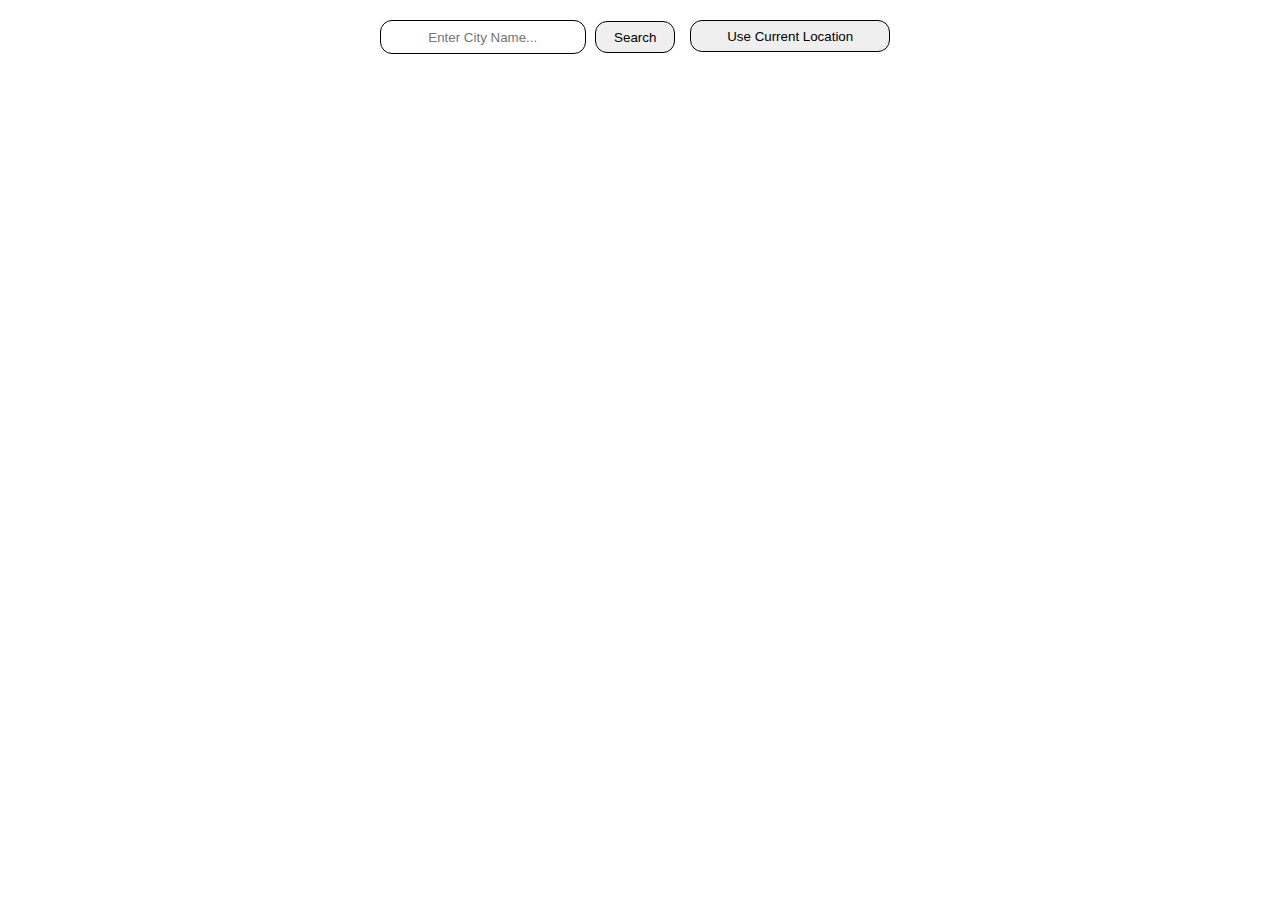
<file: index.html>
<!DOCTYPE html>
<html lang="en">

<head>
  <meta charset="UTF-8" />
  <meta name="viewport" content="width=device-width, initial-scale=1.0" />
  <title>Today's Weather</title>
  <link href="https://fonts.googleapis.com/css2?family=Fira+Sans:wght@400&family=Merriweather:wght@700&display=swap"
    rel="stylesheet" />
  <link rel="stylesheet" href="./style.css">
</head>

<body>
    <div class="weather_dispay">
      <div>
       <input id="input_box" placeholder="Enter City Name..."/> 
       <button id="submit_btn">Search</button>
      </div>
        <div><button id="currentLocation">Use Current Location</button></div>
    </div>
    <div id ="output_box"></div>
    <div id ="recommend"></div>
 <script src="./script.js"></script>
</body>
</html>
</file>
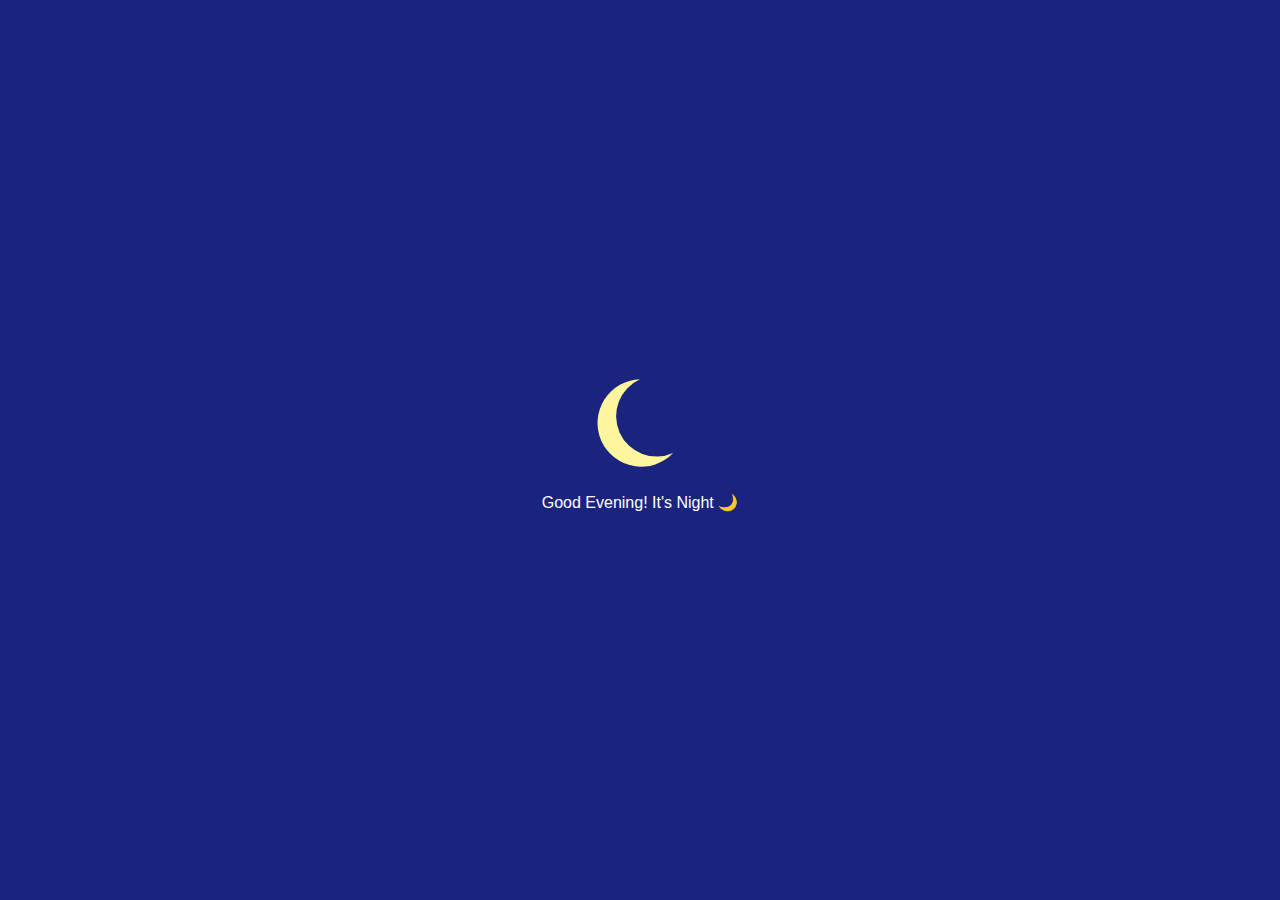
<file: index1.html>
<!DOCTYPE html>
<html lang="en">
<head>
  <meta charset="UTF-8" />
  <title>Sun/Moon SVG Demo</title>
  <style>
    body {
      margin: 0;
      font-family: sans-serif;
      background: #121212;
      color: white;
      display: flex;
      flex-direction: column;
      align-items: center;
      justify-content: center;
      height: 100vh;
      transition: background 0.5s ease;
    }

    .icon svg {
      width: 100px;
      height: 100px;
    }

    .sun-rays {
      transform-origin: center;
      animation: spin 10s linear infinite;
    }

    .moon-glow {
      animation: pulse 2s ease-in-out infinite alternate;
    }

    @keyframes spin {
      from { transform: rotate(0deg); }
      to { transform: rotate(360deg); }
    }

    @keyframes pulse {
      from { opacity: 0.6; transform: scale(1); }
      to { opacity: 1; transform: scale(1.1); }
    }
  </style>
</head>
<body>
  <div id="skyIcon" class="icon"></div>
  <p id="label"></p>

  <script>
    // const hour = new Date().getHours();
    const skyIcon = document.getElementById("skyIcon");
    const label = document.getElementById("label");
    let hour = 20;
    if (hour >= 6 && hour < 18) {
      // Daytime — show sun
      skyIcon.innerHTML = `
        <svg viewBox="0 0 64 64" class="sun-rays" fill="#FFC107">
          <circle cx="32" cy="32" r="12"/>
          <g stroke="#FFC107" stroke-width="2">
            <line x1="32" y1="4" x2="32" y2="16"/>
            <line x1="32" y1="48" x2="32" y2="60"/>
            <line x1="4" y1="32" x2="16" y2="32"/>
            <line x1="48" y1="32" x2="60" y2="32"/>
            <line x1="10" y1="10" x2="18" y2="18"/>
            <line x1="46" y1="46" x2="54" y2="54"/>
            <line x1="10" y1="54" x2="18" y2="46"/>
            <line x1="46" y1="18" x2="54" y2="10"/>
          </g>
        </svg>`;
      label.textContent = "Good Morning! It's Daytime 🌞";
      document.body.style.background = "#87CEEB";
    } else {
      // Nighttime — show moon
      skyIcon.innerHTML = `
        <svg viewBox="0 0 64 64" class="moon-glow" fill="#FFF59D">
          <path d="M32 4a28 28 0 1021.2 47.2A24 24 0 0132 4z"/>
        </svg>`;
      label.textContent = "Good Evening! It's Night 🌙";
      document.body.style.background = "#1a237e";
    }
  </script>
</body>
</html>
</file>
<file: style.css>
body {
    margin: 0;
   
    background-size: 400% 400%;
    animation: gradientShift 15s ease infinite;
    transition: background 0.5s ease;
    text-align: center;
    font-family: 'Manrope', 'Poppins', sans-serif;;
}.airQuality{
   border: 1px solid black;
   border-radius: 12px;
   padding: 20px;
  
}.wind,
.astrodiv{
    border: 1px solid black;
    border-radius: 12px;
    padding: 10px;
}
  
@keyframes gradientFlow {
    0% { background-position: 0% 50%; }
    50% { background-position: 100% 50%; }
    100% { background-position: 0% 50%; }
  }
.weather_dispay{
   display:flex;
   flex-wrap: wrap;
   justify-content: center;
   margin-top: 20px;
    
}#submit_btn{
    margin-left:5px;
    margin-right:10px;
    height:32px;
    border-radius: 12px;
    width: 80px;
    border: 1px solid black;
}
#currentLocation{
    margin-left:5px;
    margin-right:10px;
    height:32px;
    border-radius: 12px;
    width: 200px;
    border: 1px solid black;
}
#input_box{
    text-align: center;
    width: 200px;
    height:30px;
    border-radius: 12px;
    border: 1px solid black;
}
</file>
